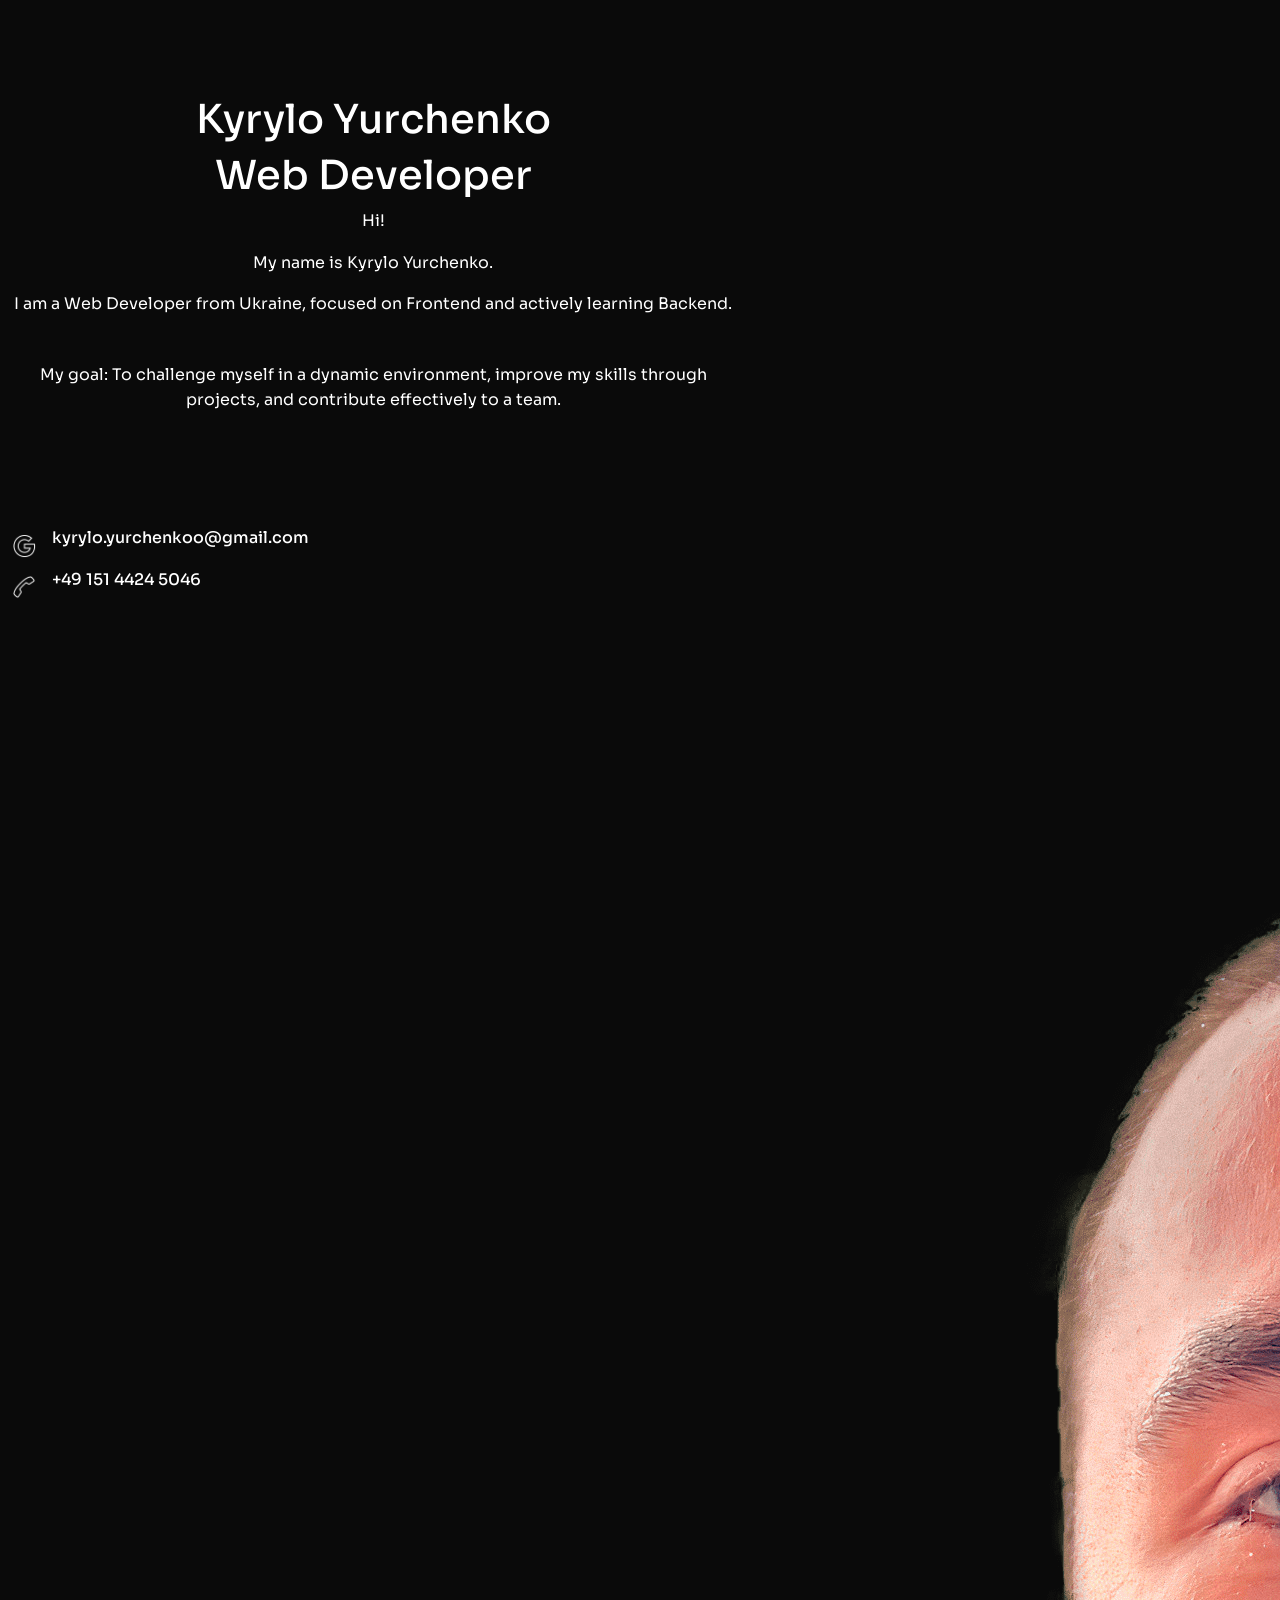
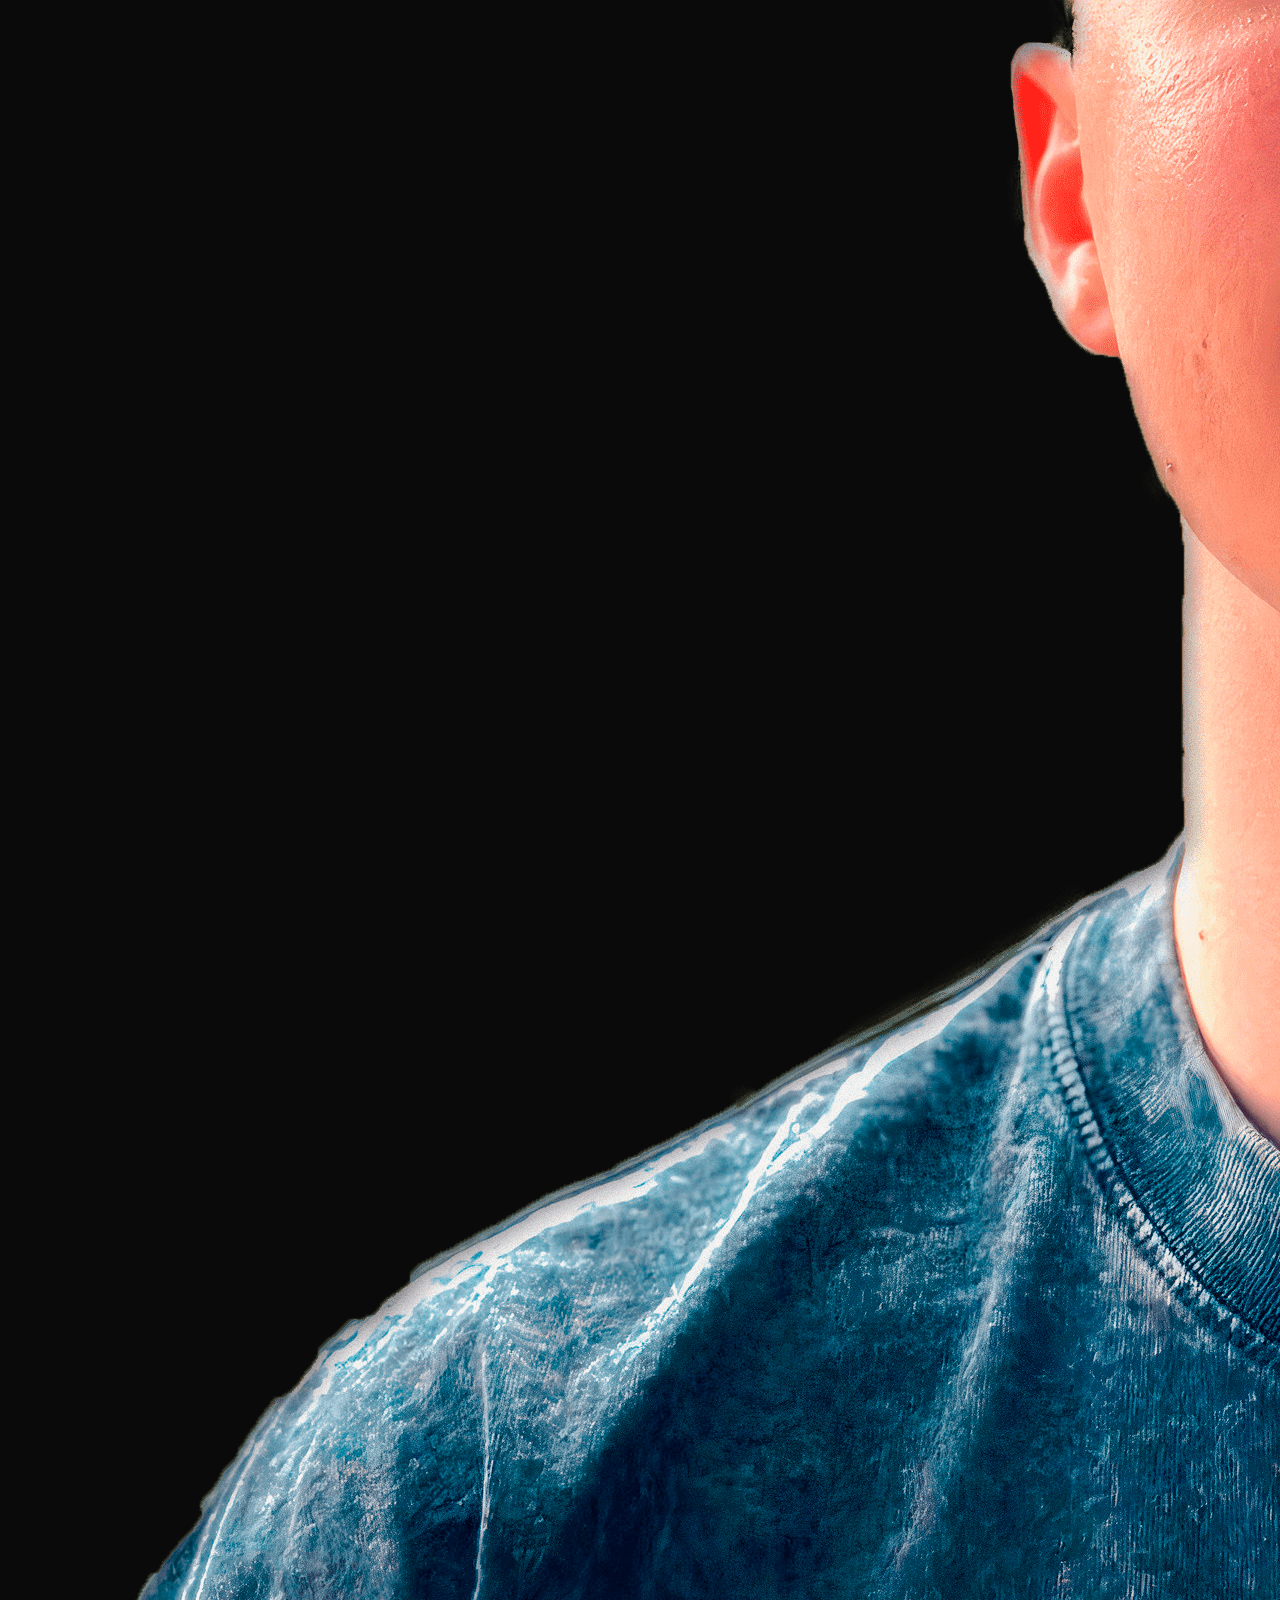
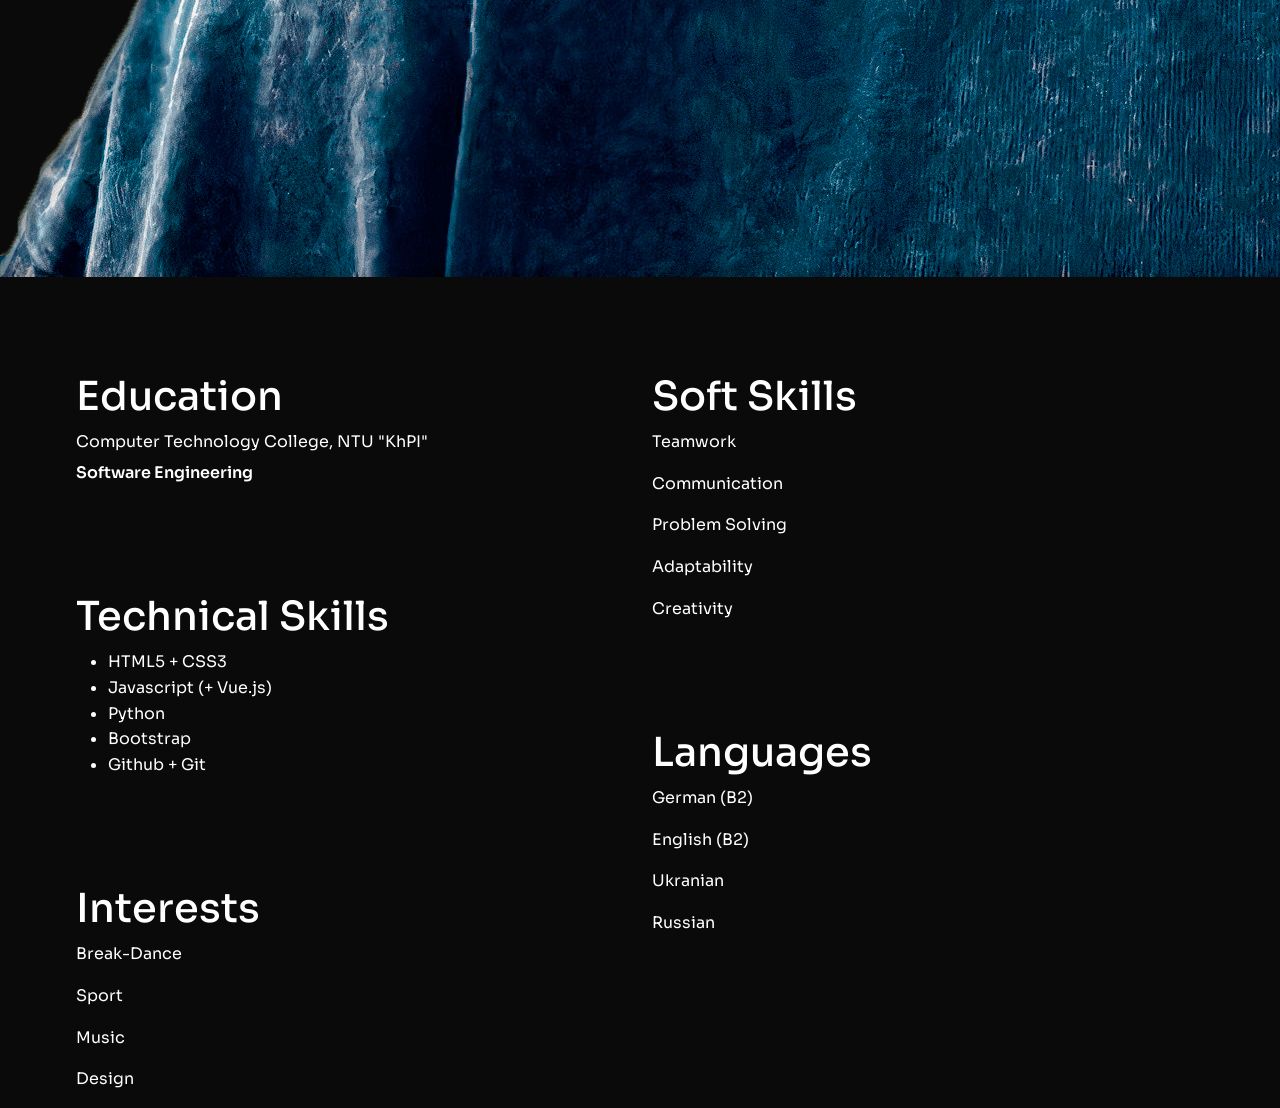
<file: main.html>
<!DOCTYPE html>
<html lang="en">
<head>
    <meta charset="UTF-8">
    <meta name="viewport" content="width=device-width, initial-scale=1.0">
    <title>Kyrylo Yurchenko - Web Developer</title>

    <link rel="preconnect" href="https://fonts.googleapis.com">
    <link rel="preconnect" href="https://fonts.gstatic.com" crossorigin>
    <link href="https://fonts.googleapis.com/css2?family=Cascadia+Code:ital,wght@0,200..700;1,200..700&family=Sora:wght@100..800&display=swap" rel="stylesheet">

    <link href="https://cdn.jsdelivr.net/npm/bootstrap@5.3.8/dist/css/bootstrap.min.css" rel="stylesheet" integrity="sha384-sRIl4kxILFvY47J16cr9ZwB07vP4J8+LH7qKQnuqkuIAvNWLzeN8tE5YBujZqJLB" crossorigin="anonymous">
    <link rel="stylesheet" href="style.css">
</head>
<body>
    <div class="web-project">
        <div class="about">
            <div class="container-fluid text-center">
            <div class="row">
                <div class="col-12 col-md-7" id="aboutText">
                    <h1 class="first-row">Kyrylo Yurchenko</h1>
                    <h1 class="second-row">Web Developer</h1>

                    <div class="text">
                        <p>Hi!</p>
                        <p>My name is Kyrylo Yurchenko.</p>
                        <p>I am a Web Developer from Ukraine, focused on Frontend and actively learning Backend.</p>
                        <p style="margin-top: 5vh ;">My goal: To challenge myself in a dynamic environment, improve my skills through projects, and contribute effectively to a team.</p>
                    
                        <div class="contact">
                            <div class="contact-item">
                                <img alt="my gmail" src="img/google.png">
                                <p>kyrylo.yurchenkoo@gmail.com</p>
                            </div>
                            <div class="contact-item">
                                <img alt="my phone number" src="img/call.png">
                                <p>+49 151 4424 5046</p>
                            </div>
                        </div>
                    
                    </div>




                </div>

                <div class="col-12 col-md-5 d-flex justify-content-end">
                    
                </div>
            </div>
            </div>
            <div class="img-wrapper">
                <img alt="My Face" src="img/port2.png">
                <div class="img-shadow"></div>
            </div>
                    

        </div>

<!--Info about Me-->
        <div class="skillset">
        <div class="container">
            <div class="row">
            <div class="col-6">
                <h1>Education</h1>
                <p style="margin-bottom: 0;">Computer Technology College, NTU "KhPI"</p>
                <p style="margin-top: 5px; font-weight: 600;">Software Engineering</p>
                <h1 style="margin-top: 12vh;">Technical Skills</h1>
                <ul>
                    <li>HTML5 + CSS3</li>
                    <li>Javascript (+ Vue.js)</li>
                    <li>Python</li>
                    <li>Bootstrap</li>
                    <li>Github + Git</li>

                </ul>
                <h1 style="margin-top: 12vh;">Interests</h1>
                <div class="interests">
                <div class="interest-col">
                    <p>Break-Dance</p>
                    <p>Sport</p>
                </div>
                <div class="interest-col second-col">
                    <p>Music</p>
                    <p>Design</p>
                </div>

                </div>

            </div>
            <div class="col-6">
                <!-- Здесь можно добавить вторую колонку с info -->
                <h1>Soft Skills</h1>
                <div class="interests">
                <div class="interest-col">
                    <p>Teamwork</p>
                    <p>Communication</p>
                    <p>Problem Solving</p>
                </div>
                <div class="interest-col second-col">
                    <p>Adaptability</p>
                    <p>Creativity</p>
                </div>
                
                </div>

                <h1 style="margin-top: 12vh;">Languages</h1>
                <div class="interests">
                <div class="interest-col">
                    <p>German (B2)</p>
                    <p>English (B2)</p>
                    
                </div>
                <div class="interest-col second-col">
                    <p>Ukranian</p>
                    <p>Russian </p>
                </div>
                </div>
            </div>
        </div>
        </div>

    </div>
    
    <script src="script.js"></script>
</body>
</html>
</file>
<file: style.css>
body {
  margin: 0;
  font-family: "Sora", sans-serif;
  background: #0a0a0a;
  color: #fff;
  line-height: 1.6;
}

a { color: inherit; text-decoration: none; }

.container {
  width: 90%;
  max-width: 1200px;
  margin: auto;
}

.header {
  background: linear-gradient(135deg, #0f2027, #203a43, #2c5364);
  color: #fff;
  padding: 2rem 0;
}

.nav {
  display: flex;
  justify-content: space-between;
  align-items: center;
}

.logo {
  font-weight: 700;
  font-size: 1.5rem;
  letter-spacing: 2px;
}

.menu {
  display: flex;
  gap: 2rem;
  list-style: none;
}

.menu li a {
  font-weight: 500;
  transition: color 0.3s;
}
.menu li a:hover {
  color: #2a6aca;
}

.hero {
  display: flex;
  justify-content: space-between;
  align-items: center;
  flex-wrap: wrap;
  margin-top: 3rem;
}

.hero-text {
  flex: 1;
  padding-right: 2rem;
}

.hero-text h1 {
  font-size: 3rem;
  font-weight: 700;
}

.hero-text h2 {
  font-size: 2rem;
  color: #2a6aca;
  margin-bottom: 1rem;
}

.hero-text p {
  margin-bottom: 2rem;
}

.btn {
  display: inline-block;
  background: #2a6aca;
  color: #fff;
  padding: 0.8rem 1.6rem;
  border-radius: 5px;
  font-weight: 600;
  transition: background 0.3s;
}
.btn:hover { background: #1f4d96; }

.hero-img img {
  height: 100%;
  width: auto;
  max-height: 60vh;
}

.about, .skills, .projects, .contact {
  padding: 6rem 0;
  text-align: center;
}

.skills .grid {
  display: grid;
  grid-template-columns: repeat(auto-fit, minmax(250px, 1fr));
  gap: 2rem;
  margin-top: 3rem;
  text-align: left;
}

.skills h3 {
  margin-bottom: 1rem;
  color: #2a6aca;
}

.projects .project-grid {
  display: grid;
  grid-template-columns: repeat(auto-fit, minmax(280px, 1fr));
  gap: 2rem;
  margin-top: 3rem;
}

.project-card {
  padding: 2rem;
  
  border-radius: 10px;
  transition: transform 0.3s, background 0.3s;
  position: relative; 
  overflow: hidden;   
}

.project-card::before {
  content: "";
  position: absolute;
  inset: 0;
  background: rgba(27, 27, 27, 0.7); 
  z-index: 0;
}



.project-card h3,
.project-card p {
  position: relative;
  z-index: 1; 
}

.project-card.hover-effect:hover {
  transform: translateY(-5px);
}


.contact-items {
  margin-top: 2rem;
  display: flex;
  flex-direction: column;
  gap: 1.5rem;
  align-items: center;
}

.contact-item {
  display: flex;
  align-items: center;
  gap: 1rem;
  cursor: pointer;
}
.contact-item img {
  width: 24px;
  height: 24px;
}
.contact-item a, .contact-item p {
  font-size: 1rem;
  font-weight: 500;
}

.project-github {
  position: absolute;
  bottom: 1rem;
  right: 1rem;
  background: rgba(42, 106, 202, 0.8);
  padding: 0.3rem 0.6rem;
  border-radius: 5px;
  color: #fff;
  font-size: 0.85rem;
  text-decoration: none;
  z-index: 2;
  transition: background 0.3s;
}
.project-github:hover { background: #1f4d96; }


.notification {
  position: fixed;
  bottom: 5%;
  left: 50%;
  transform: translateX(-50%) translateY(20px);
  background: #48a526;
  color: white;
  width: auto;
  max-width: 300px;
  text-align: center;
  padding: 12px 18px;
  border-radius: 10px;
  font-size: 14px;
  opacity: 0;
  pointer-events: none;
  transition: opacity 0.4s ease, transform 0.4s ease;
  z-index: 9999;
}

.notification.show {
  opacity: 1;
  transform: translateX(-50%) translateY(0);
}

.footer {
  text-align: center;
  padding: 2rem;
  background: #111;
  margin-top: 4rem;
}

@media (max-width: 768px) {
  .hero {
    flex-direction: column;
    text-align: center;
  }
  .hero-text {
    padding: 0;
  }
  .hero-text h1 { font-size: 2.2rem; }
  .hero-text h2 { font-size: 1.5rem; }
  .hero-img img { max-height: 40vh; margin-top: 2rem; }

  .nav {
    display: flex;
    justify-content: center;   /* Центрируем */
    align-items: center;
    width: 100%;
    padding: 0;
  }

  .menu {
    display: flex;
    justify-content: flex-start;   /* Чтобы список был по центру */
    flex: 0 1 auto;            /* Убираем растяжение */
    gap: 1.5rem;               /* Расстояние между пунктами */
    padding: 0;
  }

  .logo {
    display: none;             /* Скрываем лого */
  }
}
</file>
